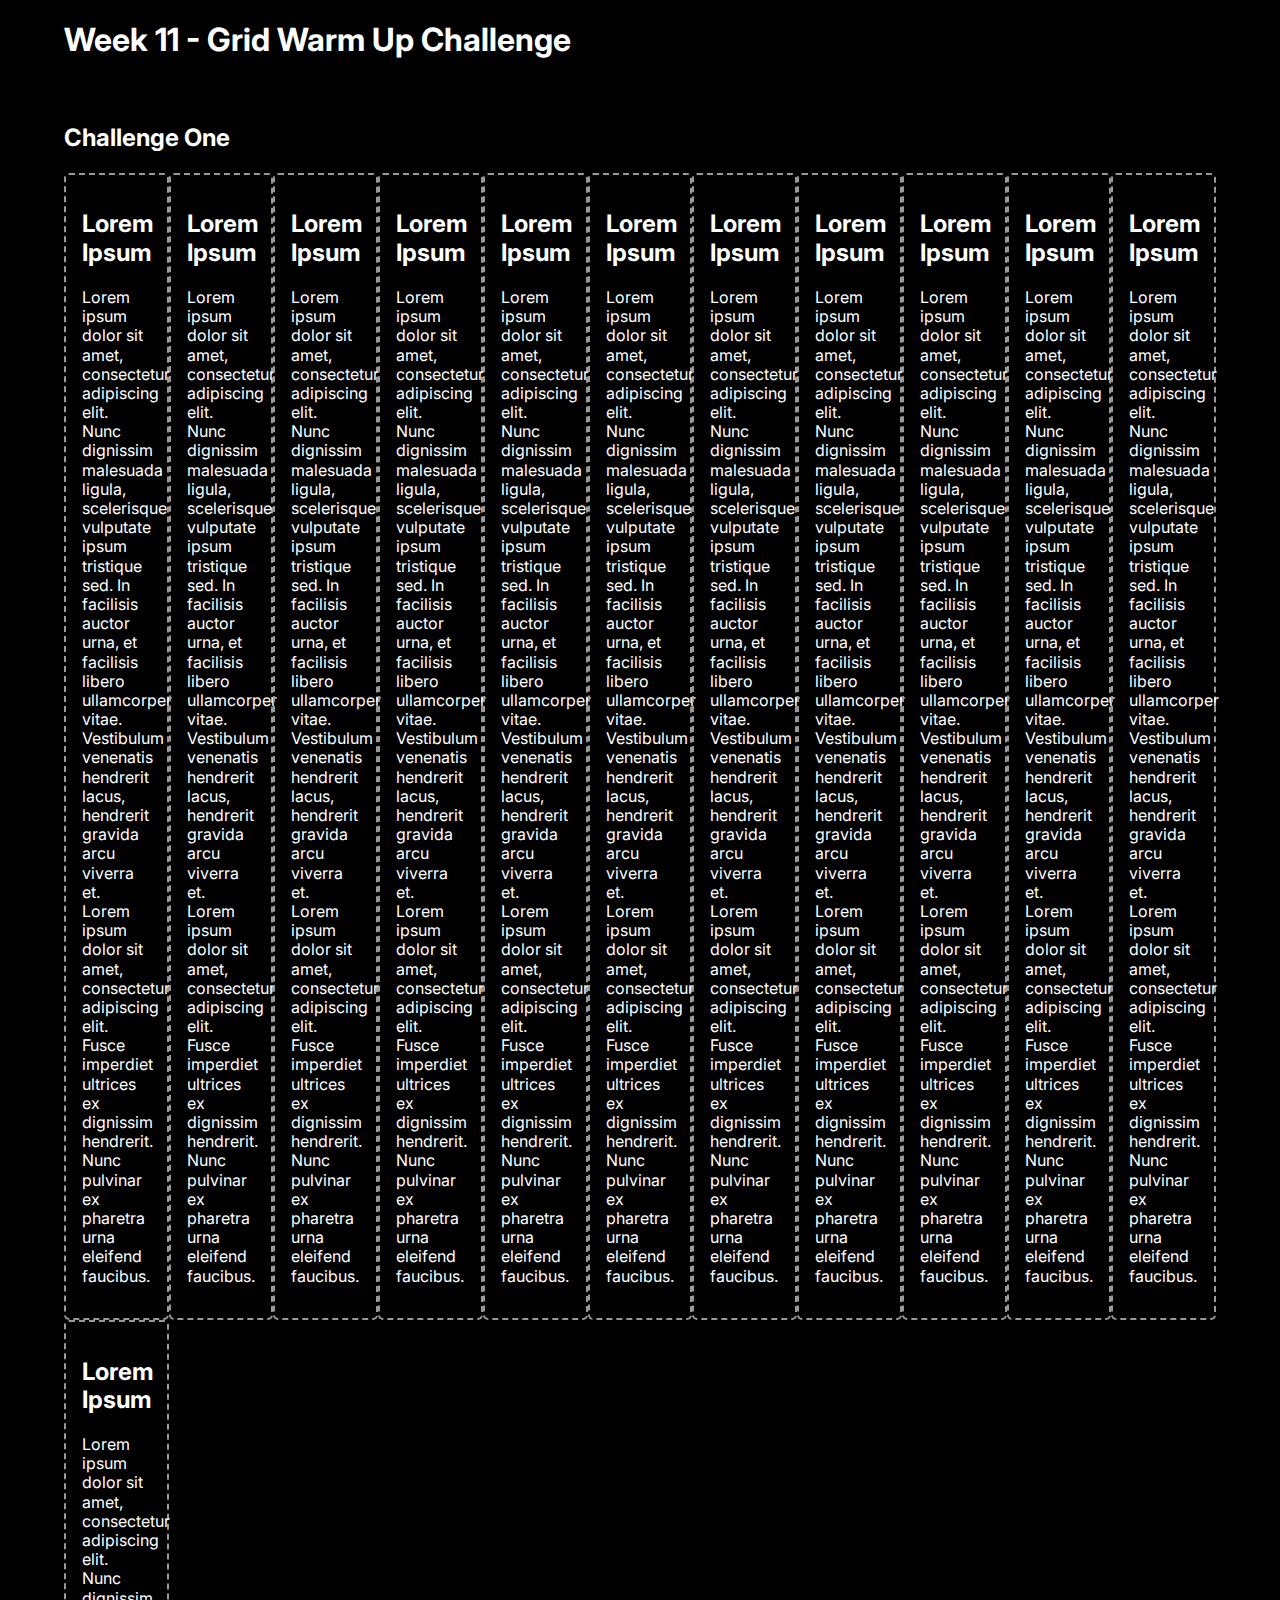
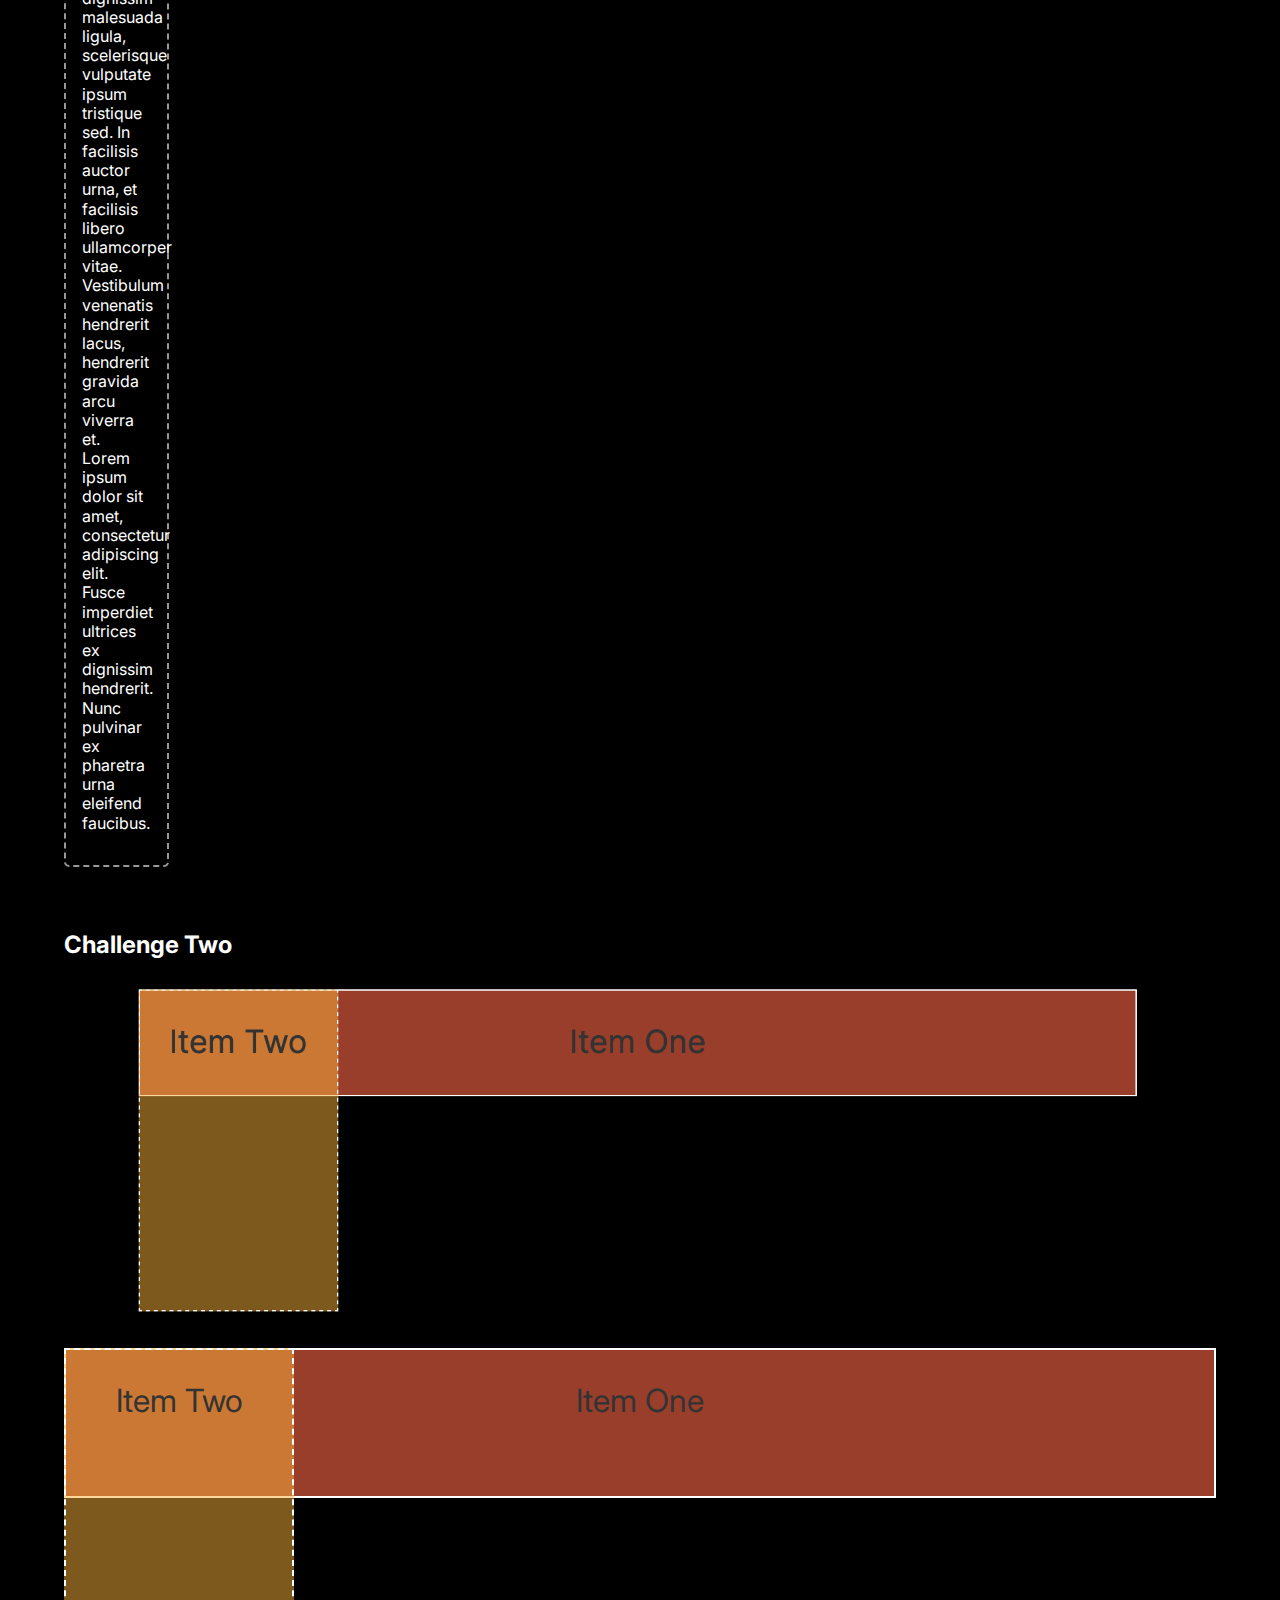
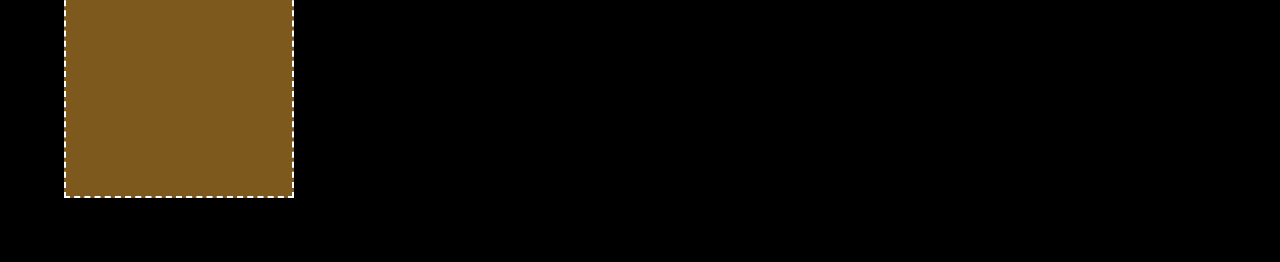
<file: Part 1/index.html>
<!DOCTYPE html>
<html lang="en">

<head>
  <meta charset="UTF-8">
  <meta name="viewport" content="width=device-width, initial-scale=1.0">
  <link href="main.css" rel="stylesheet">
  <title>Week 11 Warm Up Challenge</title>
</head>

<body>
<main>
  <header>
    <h1> Week 11 - Grid Warm Up Challenge</h1>
  </header>
  <section>
    <h2> Challenge One </h2>
    <div class="grid-ex-1">
      <article>
        <h2>Lorem Ipsum</h2>
        <p>Lorem ipsum dolor sit amet, consectetur adipiscing elit. Nunc dignissim malesuada ligula,
          scelerisque
          vulputate ipsum tristique sed. In facilisis auctor urna, et facilisis libero ullamcorper vitae.
          Vestibulum venenatis hendrerit lacus, hendrerit gravida arcu viverra et. Lorem ipsum dolor sit
          amet,
          consectetur adipiscing elit. Fusce imperdiet ultrices ex dignissim hendrerit. Nunc pulvinar ex
          pharetra urna eleifend faucibus.</p>
      </article>
      <article>
        <h2>Lorem Ipsum</h2>
        <p>Lorem ipsum dolor sit amet, consectetur adipiscing elit. Nunc dignissim malesuada ligula,
          scelerisque
          vulputate ipsum tristique sed. In facilisis auctor urna, et facilisis libero ullamcorper vitae.
          Vestibulum venenatis hendrerit lacus, hendrerit gravida arcu viverra et. Lorem ipsum dolor sit
          amet,
          consectetur adipiscing elit. Fusce imperdiet ultrices ex dignissim hendrerit. Nunc pulvinar ex
          pharetra urna eleifend faucibus.</p>
      </article>
      <article>
        <h2>Lorem Ipsum</h2>
        <p>Lorem ipsum dolor sit amet, consectetur adipiscing elit. Nunc dignissim malesuada ligula,
          scelerisque
          vulputate ipsum tristique sed. In facilisis auctor urna, et facilisis libero ullamcorper vitae.
          Vestibulum venenatis hendrerit lacus, hendrerit gravida arcu viverra et. Lorem ipsum dolor sit
          amet,
          consectetur adipiscing elit. Fusce imperdiet ultrices ex dignissim hendrerit. Nunc pulvinar ex
          pharetra urna eleifend faucibus.</p>
      </article>
      <article>
        <h2>Lorem Ipsum</h2>
        <p>Lorem ipsum dolor sit amet, consectetur adipiscing elit. Nunc dignissim malesuada ligula,
          scelerisque
          vulputate ipsum tristique sed. In facilisis auctor urna, et facilisis libero ullamcorper vitae.
          Vestibulum venenatis hendrerit lacus, hendrerit gravida arcu viverra et. Lorem ipsum dolor sit
          amet,
          consectetur adipiscing elit. Fusce imperdiet ultrices ex dignissim hendrerit. Nunc pulvinar ex
          pharetra urna eleifend faucibus.</p>
      </article>
      <article>
        <h2>Lorem Ipsum</h2>
        <p>Lorem ipsum dolor sit amet, consectetur adipiscing elit. Nunc dignissim malesuada ligula,
          scelerisque
          vulputate ipsum tristique sed. In facilisis auctor urna, et facilisis libero ullamcorper vitae.
          Vestibulum venenatis hendrerit lacus, hendrerit gravida arcu viverra et. Lorem ipsum dolor sit
          amet,
          consectetur adipiscing elit. Fusce imperdiet ultrices ex dignissim hendrerit. Nunc pulvinar ex
          pharetra urna eleifend faucibus.</p>
      </article>
      <article>
        <h2>Lorem Ipsum</h2>
        <p>Lorem ipsum dolor sit amet, consectetur adipiscing elit. Nunc dignissim malesuada ligula,
          scelerisque
          vulputate ipsum tristique sed. In facilisis auctor urna, et facilisis libero ullamcorper vitae.
          Vestibulum venenatis hendrerit lacus, hendrerit gravida arcu viverra et. Lorem ipsum dolor sit
          amet,
          consectetur adipiscing elit. Fusce imperdiet ultrices ex dignissim hendrerit. Nunc pulvinar ex
          pharetra urna eleifend faucibus.</p>
      </article>
      <article>
        <h2>Lorem Ipsum</h2>
        <p>Lorem ipsum dolor sit amet, consectetur adipiscing elit. Nunc dignissim malesuada ligula,
          scelerisque
          vulputate ipsum tristique sed. In facilisis auctor urna, et facilisis libero ullamcorper vitae.
          Vestibulum venenatis hendrerit lacus, hendrerit gravida arcu viverra et. Lorem ipsum dolor sit
          amet,
          consectetur adipiscing elit. Fusce imperdiet ultrices ex dignissim hendrerit. Nunc pulvinar ex
          pharetra urna eleifend faucibus.</p>
      </article>
      <article>
        <h2>Lorem Ipsum</h2>
        <p>Lorem ipsum dolor sit amet, consectetur adipiscing elit. Nunc dignissim malesuada ligula,
          scelerisque
          vulputate ipsum tristique sed. In facilisis auctor urna, et facilisis libero ullamcorper vitae.
          Vestibulum venenatis hendrerit lacus, hendrerit gravida arcu viverra et. Lorem ipsum dolor sit
          amet,
          consectetur adipiscing elit. Fusce imperdiet ultrices ex dignissim hendrerit. Nunc pulvinar ex
          pharetra urna eleifend faucibus.</p>
      </article>
      <article>
        <h2>Lorem Ipsum</h2>
        <p>Lorem ipsum dolor sit amet, consectetur adipiscing elit. Nunc dignissim malesuada ligula,
          scelerisque
          vulputate ipsum tristique sed. In facilisis auctor urna, et facilisis libero ullamcorper vitae.
          Vestibulum venenatis hendrerit lacus, hendrerit gravida arcu viverra et. Lorem ipsum dolor sit
          amet,
          consectetur adipiscing elit. Fusce imperdiet ultrices ex dignissim hendrerit. Nunc pulvinar ex
          pharetra urna eleifend faucibus.</p>
      </article>
      <article>
        <h2>Lorem Ipsum</h2>
        <p>Lorem ipsum dolor sit amet, consectetur adipiscing elit. Nunc dignissim malesuada ligula,
          scelerisque
          vulputate ipsum tristique sed. In facilisis auctor urna, et facilisis libero ullamcorper vitae.
          Vestibulum venenatis hendrerit lacus, hendrerit gravida arcu viverra et. Lorem ipsum dolor sit
          amet,
          consectetur adipiscing elit. Fusce imperdiet ultrices ex dignissim hendrerit. Nunc pulvinar ex
          pharetra urna eleifend faucibus.</p>
      </article>
      <article>
        <h2>Lorem Ipsum</h2>
        <p>Lorem ipsum dolor sit amet, consectetur adipiscing elit. Nunc dignissim malesuada ligula,
          scelerisque
          vulputate ipsum tristique sed. In facilisis auctor urna, et facilisis libero ullamcorper vitae.
          Vestibulum venenatis hendrerit lacus, hendrerit gravida arcu viverra et. Lorem ipsum dolor sit
          amet,
          consectetur adipiscing elit. Fusce imperdiet ultrices ex dignissim hendrerit. Nunc pulvinar ex
          pharetra urna eleifend faucibus.</p>
      </article>
      <article>
        <h2>Lorem Ipsum</h2>
        <p>Lorem ipsum dolor sit amet, consectetur adipiscing elit. Nunc dignissim malesuada ligula,
          scelerisque
          vulputate ipsum tristique sed. In facilisis auctor urna, et facilisis libero ullamcorper vitae.
          Vestibulum venenatis hendrerit lacus, hendrerit gravida arcu viverra et. Lorem ipsum dolor sit
          amet,
          consectetur adipiscing elit. Fusce imperdiet ultrices ex dignissim hendrerit. Nunc pulvinar ex
          pharetra urna eleifend faucibus.</p>
      </article>
    </div>
  </section>
  <section>
    <h2> Challenge Two </h2>
    <div class="image">
      <img src="assets/example.png" alt="example layout">
    </div>
    <div class="grid-ex-2">
      <div id="itemone">
        <p> Item One</p>
      </div>
      <div id="itemtwo">
        <p> Item Two </p>
      </div>
    </div>
  </section>
</main>
</body>

</html>
</file>
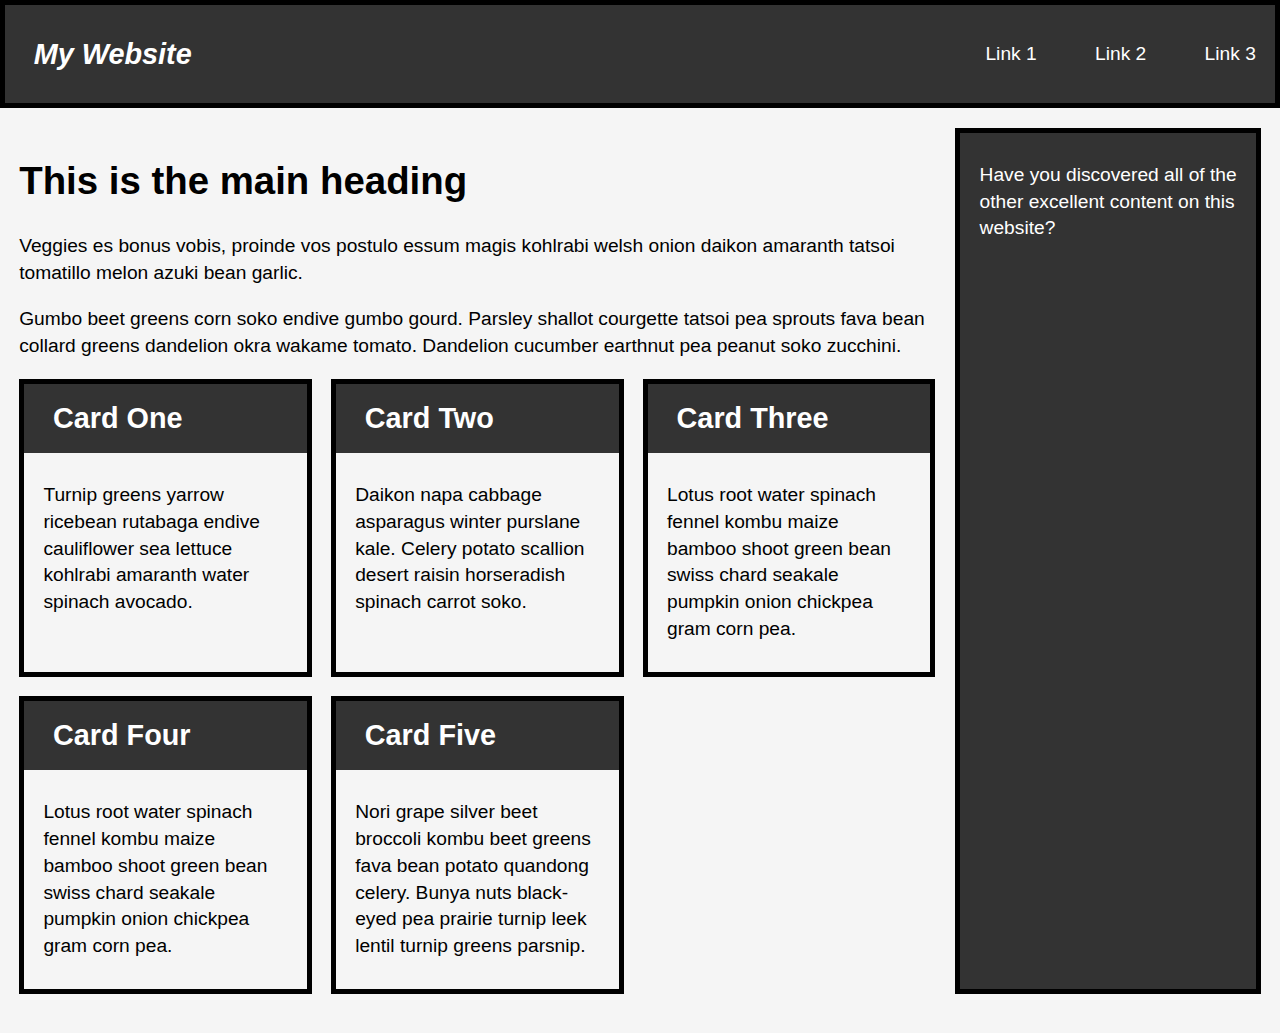
<file: Part 2/index.html>
<!DOCTYPE html>
<html lang="en">

<head>
  <meta charset="utf-8" />
  <meta name="viewport" content="width=device-width" />
  <title>Responsive Web Design Task: Task</title>
  <link rel="stylesheet" href="./css/main.css" />
  <!-- This practice exercise taken from https://developer.mozilla.org/en-US/docs/Learn/CSS/CSS_layout/rwd_skills-->
</head>

<body>
<header>
  <div class="title">My Website</div>
  <nav>
    <ul>
      <li>
        <a href="">Link 1</a>
      </li>
      <li>
        <a href="">Link 2</a>
      </li>
      <li>
        <a href="">Link 3</a>
      </li>
    </ul>
  </nav>

</header>

<main>
  <article>
    <h1>This is the main heading</h1>
    <p>Veggies es bonus vobis, proinde vos postulo essum magis kohlrabi welsh onion daikon amaranth tatsoi
      tomatillo melon azuki bean garlic.</p>

    <p>Gumbo beet greens corn soko endive gumbo gourd. Parsley shallot courgette tatsoi pea sprouts fava bean
      collard greens dandelion okra wakame tomato. Dandelion cucumber earthnut pea peanut soko zucchini.</p>

    <ul class="cards">
      <li>
        <h2>Card One</h2>
        <div class="inner">
          <p>Turnip greens yarrow ricebean rutabaga endive cauliflower sea lettuce kohlrabi amaranth water
            spinach avocado.</p>
        </div>
      </li>
      <li>
        <h2>Card Two</h2>
        <div class="inner">
          <p>Daikon napa cabbage asparagus winter purslane kale. Celery potato scallion desert raisin
            horseradish spinach carrot soko.</p>
        </div>
      </li>
      <li>
        <h2>Card Three</h2>
        <div class="inner">
          <p>Lotus root water spinach fennel kombu maize bamboo shoot green bean swiss chard seakale
            pumpkin onion chickpea gram corn pea.</p>
        </div>
      </li>
      <li>
        <h2>Card Four</h2>
        <div class="inner">
          <p>Lotus root water spinach fennel kombu maize bamboo shoot green bean swiss chard seakale
            pumpkin onion chickpea gram corn pea.</p>
        </div>
      </li>
      <li>
        <h2>Card Five</h2>
        <div class="inner">
          <p>Nori grape silver beet broccoli kombu beet greens fava bean potato quandong celery. Bunya
            nuts black-eyed pea prairie turnip leek lentil turnip greens parsnip.</p>
        </div>
      </li>

    </ul>
  </article>
  <aside class="sidebar">
    <p>Have you discovered all of the other excellent content on this website?</p>

  </aside>
</main>

</body>
</html>
</file>
<file: Part 1/main.css>
@import url('https://fonts.googleapis.com/css2?family=Inter:wght@300;400;700&family=Oswald:wght@200;600&display=swap');

/* TYPOGRAPHY */
body {
    font-family: 'Inter', sans-serif;
    line-height: 1.2;
    background-color: #000;
    color: #fff;
}

.grid-ex-2 div p {
    color: #333;
    text-align: center;
    font-size: 2rem;
}

/* LAYOUT & APPEARANCE */
main {
    max-width: 90vw;
    margin: 0 auto;
}

section {
    margin: 4em 0;
}

div.image {
    width: 90%;
    margin: 0 auto;
}

.image img {
    max-width: 100%;
    height:auto;
}

article {
    border: 2px dashed #999;
    border-radius: 5px;
    padding: 1em;
}

/* CHALLENGE ONE */

/* STEP ONE - Using the first section (.grid-ex-1), create a grid that allows for as many columns as will fit in the available space, with 100px as the  minimum size of the column and 1fr as the maximum column. Allow for auto-placement to take care of grid item placement  */
.grid-ex-1 {
    display: grid;
    grid-template-columns: repeat(auto-fit, minmax(100px, 1fr));
    grid-auto-rows: auto; /* You can adjust the row height as needed */
}


/* STEP TWO - uncomment out the remaining articles in .grid-ex-1. What do you notice?  Are these articles part of the explicit grid or implicit grid? */

/* These Articles are a part of the implicit grid. */


/* CHALLENGE TWO */

/* STEP ONE */
/* Using grid, recreate the layout displayed in the image included in this section. Without changing the order of content in the HTML, how could you make Item One appear on top of Item Two? */

.grid-ex-2 {
    display: grid;
    height: 50vh;
    grid-template-columns: repeat(5, 1fr);
    grid-template-rows: repeat(3, 1fr);
    position: relative;
}

#itemone {
    background-color: rgba(254, 104, 71, 0.6);
    color: #fff;
    grid-row: 1 / 2;
    grid-column: 1 / 6;
    border: 2px solid #fff;
}

#itemtwo {
    background-color: rgba(251, 177, 60, 0.5);
    color: #fff;
    grid-row: 1 / 4;
    grid-column: 1 / 2;
    border: 2px dashed #fff;
}
</file>
<file: Part 2/css/main.css>
/* Base Styles */

* {
    box-sizing: border-box;
}

html {
    font: 1.2em/1.4 Arial, Helvetica, sans-serif;
}

body {
    padding: 0 0 1em;
    background-color: #f5f5f5;
    margin: 0;
}

header {
    background-color: #333;
    color: #fff;
    border: 5px solid #000;
    display: grid;
    grid-template-columns: auto 1fr;
    align-items: center;
}

header ul {
    list-style: none;
    margin: 0;
    padding: 0;
    display: grid;
    grid-auto-flow: column;
    gap: 20px;
    justify-content: end;
}

header a {
    color: #fff;
    text-decoration: none;
    display: block;
    padding: 0.5em 1em;
}

header .title {
    font-size: 150%;
    font-style: italic;
    font-weight: bold;
    padding: 1em;
}

main {
    padding: 0 1em;
    display: grid;
    grid-template-columns: 3fr 1fr;
    gap: 20px;
    margin: 20px 0;
}

.cards {
    list-style: none;
    margin: 0;
    padding: 0;
    display: grid;
    grid-template-columns: repeat(3, 1fr);
    gap: 1em;
}

.cards li {
    border: 5px solid #000;
}

.cards h2 {
    background-color: #333;
    color: #fff;
    margin: 0;
    padding: 0.5em 1em;
}

.cards .inner {
    padding: 0.5em 1em;
}

.sidebar {
    background-color: #333;
    border: 5px solid #000;
    padding: 0.5em 1em;
    color: #fff;
}

/* Responsive Design */

@media (max-width: 768px) {
    header {
        display: grid;
        grid-template-columns:auto 1fr;
    }

    main {
        grid-template-columns:3fr 1fr;
    }

    header ul {
        grid-auto-flow: column;
        gap: 20px;
    }

    .cards {
        grid-template-columns: repeat(auto-fill, minmax(200px, 1fr));
    }
}
</file>
